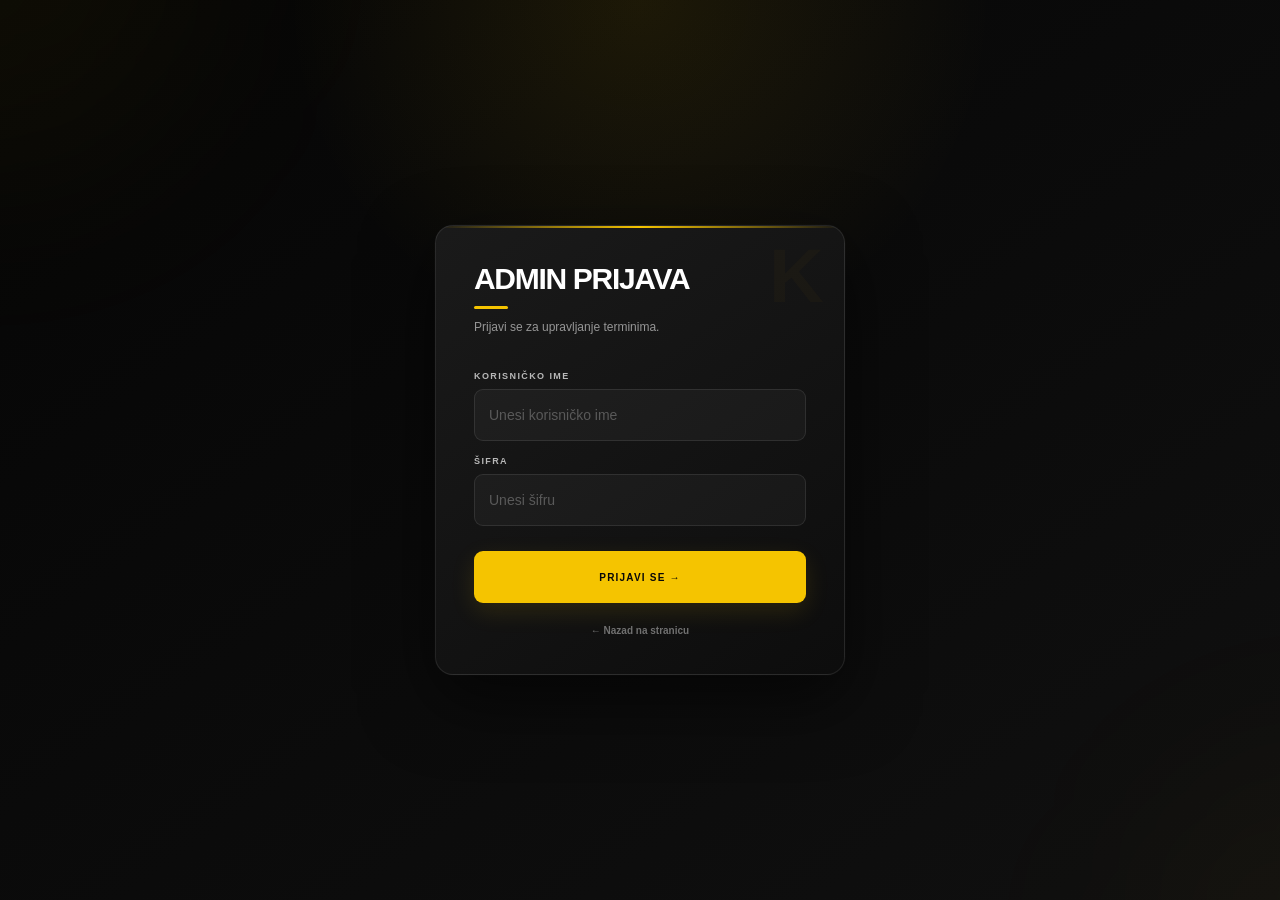
<file: admin.html>
```html
<!DOCTYPE html>
<html lang="bs">

<head>

    <meta charset="UTF-8">

    <meta
        name="viewport"
        content="width=device-width, initial-scale=1.0, viewport-fit=cover"
    >

    <title>Kockica | Admin</title>

    <link
        rel="stylesheet"
        href="admin.css"
    >

    <!-- ZAŠTITA ADMIN STRANICE -->
    <script>
        if (
            sessionStorage.getItem("adminLoggedIn") !== "true"
        ) {
            window.location.href = "login.html";
        }
    </script>

</head>


<body>


    <!-- =====================================================
         NAVBAR
    ====================================================== -->

    <header class="admin-navbar">

        <a
            href="index.html"
            class="admin-logo"
        >

            <img
                src="images/logo.png"
                alt="Kockica"
            >

        </a>


        <div
            class="admin-navbar-actions"
            style="
                display: flex;
                align-items: center;
                gap: 15px;
            "
        >

            <a
                href="index.html"
                class="back-button"
            >
                ← JAVNA STRANICA
            </a>


            <button
                type="button"
                class="back-button"
                onclick="odjaviAdmina()"
            >
                ODJAVI SE
            </button>

        </div>

    </header>


    <!-- =====================================================
         MAIN
    ====================================================== -->

    <main class="admin-main">


        <!-- =================================================
             INTRO
        ================================================== -->

        <section class="admin-intro">

            <p class="admin-eyebrow">
                KOCKICA FUTBAL / ADMIN
            </p>


            <h1>
                Upravljanje
                <span>terminima.</span>
            </h1>


            <p>
                Ovdje možeš dodavati, uređivati
                i brisati zauzete termine.
            </p>

        </section>


        <!-- =================================================
             ADMIN GRID
        ================================================== -->

        <section class="admin-grid">


            <!-- =================================================
                 DODAVANJE TERMINA
            ================================================== -->

            <div class="admin-card form-card">

                <div class="card-top">

                    <div>

                        <span class="card-number">
                            01
                        </span>


                        <h2>
                            Dodaj termin
                        </h2>

                    </div>


                    <span class="card-label">
                        NOVI TERMIN
                    </span>

                </div>


                <form id="termin-form">


                    <!-- =========================================
                         DATUM
                    ========================================== -->

                    <div class="input-group">

                        <label for="datum">
                            DATUM
                        </label>


                        <input
                            type="text"
                            id="datum"
                            name="datum"
                            placeholder="DD.MM.GGGG."
                            inputmode="numeric"
                            autocomplete="off"
                            maxlength="11"
                            required
                        >


                        <small class="input-hint">
                            Npr. 01.10.2026.
                        </small>

                    </div>


                    <!-- =========================================
                         VRIJEME
                    ========================================== -->

                    <div class="time-row">


                        <!-- OD -->

                        <div class="input-group">

                            <label for="vrijeme-od">
                                OD
                            </label>


                            <input
                                type="text"
                                id="vrijeme-od"
                                name="vrijemeOd"
                                placeholder="HH:MM"
                                inputmode="numeric"
                                autocomplete="off"
                                maxlength="5"
                                required
                            >


                            <small class="input-hint">
                                24h format
                            </small>

                        </div>


                        <!-- DO -->

                        <div class="input-group">

                            <label for="vrijeme-do">
                                DO
                            </label>


                            <input
                                type="text"
                                id="vrijeme-do"
                                name="vrijemeDo"
                                placeholder="HH:MM"
                                inputmode="numeric"
                                autocomplete="off"
                                maxlength="5"
                                required
                            >


                            <small class="input-hint">
                                24h format
                            </small>

                        </div>


                    </div>


                    <!-- =========================================
                         SUBMIT
                    ========================================== -->

                    <button
                        type="submit"
                        class="admin-submit"
                        id="submit-dugme"
                    >
                        DODAJ TERMIN
                        <span>→</span>
                    </button>


                    <!-- =========================================
                         CANCEL EDIT
                    ========================================== -->

                    <button
                        type="button"
                        class="admin-cancel"
                        id="otkazi-edit"
                        hidden
                    >
                        ODUSTANI
                    </button>


                    <!-- =========================================
                         EDIT ID
                    ========================================== -->

                    <input
                        type="hidden"
                        id="edit-id"
                    >

                </form>

            </div>


            <!-- =================================================
                 INFORMACIJE
            ================================================== -->

            <div class="admin-card info-card-admin">

                <span class="card-number">
                    02
                </span>


                <h2>
                    Raspored
                </h2>


                <p>
                    Uneseni termini će se prikazivati
                    na javnoj stranici kao zauzeti.
                </p>


                <div class="status-explanation">


                    <div>

                        <i class="green-dot"></i>

                        <span>
                            Slobodan termin
                        </span>

                    </div>


                    <div>

                        <i class="red-dot"></i>

                        <span>
                            Zauzet termin
                        </span>

                    </div>


                </div>

            </div>


        </section>


        <!-- =================================================
             POSTOJEĆI TERMINI
        ================================================== -->

        <section class="existing-section">


            <div class="existing-header">

                <div>

                    <p class="admin-eyebrow">
                        RASPORED
                    </p>


                    <h2>
                        Postojeći termini
                    </h2>

                </div>


                <span class="existing-count">
                    TERMINI
                </span>

            </div>


            <div
                id="admin-termini"
                class="admin-termini"
            >

                <div class="empty-message">

                    <span>—</span>

                    <p>
                        Nema unesenih termina.
                    </p>

                </div>

            </div>

        </section>


    </main>


    <!-- =====================================================
         FOOTER
    ====================================================== -->

    <footer class="admin-footer">

        <span>
            KOCKICA FUTBAL
        </span>


        <span>
            ADMIN PANEL
        </span>

    </footer>


    <!-- =====================================================
         LOGOUT
    ====================================================== -->

    <script>

        function odjaviAdmina() {

            sessionStorage.removeItem(
                "adminLoggedIn"
            );

            window.location.href =
                "login.html";

        }

    </script>


    <script
        type="module"
        src="script.js"
    ></script>


</body>

</html>
```
</file>
<file: admin.css>
/* =========================================
   KOCKICA FOOTBALL
   ADMIN PANEL — PREMIUM RESPONSIVE
========================================= */

:root {
    --black: #080808;
    --dark: #101010;
    --dark-2: #171717;

    --yellow: #ffd400;
    --yellow-dark: #e4bd00;

    --white: #ffffff;
    --gray: #929292;
    --muted: #5f5f5f;

    --border: rgba(255, 255, 255, 0.09);

    --green: #35b968;
    --red: #e05252;
}

* {
    margin: 0;
    padding: 0;
    box-sizing: border-box;
}

html {
    background: var(--black);
    color-scheme: dark;
}

body {
    min-height: 100vh;
    background:
        radial-gradient(
            circle at 75% 0%,
            rgba(255, 212, 0, 0.035),
            transparent 30%
        ),
        var(--black);
    color: var(--white);
    font-family:
        Inter,
        -apple-system,
        BlinkMacSystemFont,
        "Segoe UI",
        Arial,
        sans-serif;
    -webkit-font-smoothing: antialiased;
}

button,
input {
    font: inherit;
}

button {
    cursor: pointer;
}

img {
    max-width: 100%;
    display: block;
}

/* =========================================
   NAVBAR
========================================= */

.admin-navbar {
    min-height: 68px;
    padding: 0 clamp(20px, 5vw, 64px);

    display: flex;
    align-items: center;
    justify-content: space-between;

    border-bottom: 1px solid var(--border);
    background: rgba(8, 8, 8, 0.92);

    position: sticky;
    top: 0;
    z-index: 20;

    backdrop-filter: blur(16px);
    -webkit-backdrop-filter: blur(16px);
}

.admin-logo {
    width: 122px;
    flex-shrink: 0;
}

.admin-logo img {
    width: 100%;
    height: auto;
}

.back-button {
    min-height: 38px;
    padding: 0 14px;

    display: inline-flex;
    align-items: center;
    justify-content: center;

    border: 1px solid var(--border);
    background: transparent;
    color: #aaa;

    font-size: 9px;
    font-weight: 800;
    letter-spacing: 1.4px;
    text-transform: uppercase;

    transition:
        background 0.2s ease,
        color 0.2s ease,
        border-color 0.2s ease;
}

.back-button:hover {
    background: var(--yellow);
    color: var(--black);
    border-color: var(--yellow);
}

/* =========================================
   MAIN
========================================= */

.admin-main {
    width: min(1120px, calc(100% - clamp(32px, 7vw, 120px)));
    margin: 0 auto;
    padding: clamp(48px, 7vw, 78px) 0;
}

/* =========================================
   INTRO
========================================= */

.admin-intro {
    max-width: 760px;
    margin-bottom: clamp(42px, 6vw, 68px);
}

.admin-eyebrow {
    margin-bottom: 14px;

    color: var(--yellow);

    font-size: 9px;
    font-weight: 900;
    letter-spacing: 3px;
    text-transform: uppercase;
}

.admin-intro h1 {
    font-size: clamp(40px, 6vw, 76px);
    line-height: 0.94;
    letter-spacing: -3.5px;
    font-weight: 850;
    text-transform: uppercase;
}

.admin-intro h1 span {
    color: var(--yellow);
}

.admin-intro > p:last-child {
    max-width: 510px;
    margin-top: 22px;

    color: var(--gray);

    font-size: 13px;
    line-height: 1.65;
}

/* =========================================
   GRID
========================================= */

.admin-grid {
    display: grid;
    grid-template-columns: minmax(0, 1.45fr) minmax(260px, 0.55fr);
    gap: 10px;

    margin-bottom: clamp(56px, 8vw, 86px);
}

.admin-card {
    min-width: 0;
    padding: clamp(22px, 3vw, 34px);

    background: var(--dark);
    border: 1px solid var(--border);
}

/* =========================================
   CARD HEADER
========================================= */

.card-top {
    display: flex;
    align-items: flex-start;
    justify-content: space-between;
    gap: 20px;

    margin-bottom: 30px;
}

.card-number {
    display: block;
    margin-bottom: 8px;

    color: var(--yellow);

    font-size: 9px;
    font-weight: 900;
    letter-spacing: 2px;
}

.admin-card h2 {
    font-size: clamp(20px, 2.4vw, 27px);
    line-height: 1;
    letter-spacing: -0.8px;
    text-transform: uppercase;
}

.card-label {
    flex-shrink: 0;

    padding: 7px 9px;

    background: var(--yellow);
    color: var(--black);

    font-size: 7px;
    font-weight: 900;
    letter-spacing: 1px;
    text-transform: uppercase;
}

/* =========================================
   FORM
========================================= */

.input-group {
    display: flex;
    flex-direction: column;
    gap: 7px;

    margin-bottom: 18px;
}

.input-group label {
    color: #737373;

    font-size: 8px;
    font-weight: 900;
    letter-spacing: 1.7px;
    text-transform: uppercase;
}

.input-group input {
    width: 100%;
    height: 52px;

    padding: 0 15px;

    border: 1px solid #2b2b2b;
    border-radius: 0;

    outline: none;

    background: #0b0b0b;
    color: var(--white);

    font-size: 14px;

    transition:
        border-color 0.2s ease,
        background 0.2s ease;
}

.input-group input:hover {
    border-color: #3a3a3a;
}

.input-group input:focus {
    border-color: var(--yellow);
    background: #0d0d0d;
}

.time-row {
    display: grid;
    grid-template-columns: 1fr 1fr;
    gap: 12px;
}

/* =========================================
   BUTTONS
========================================= */

.admin-submit {
    width: 100%;
    min-height: 52px;

    margin-top: 4px;
    padding: 0 17px;

    display: flex;
    align-items: center;
    justify-content: space-between;

    border: none;
    border-radius: 0;

    background: var(--yellow);
    color: var(--black);

    font-size: 9px;
    font-weight: 900;
    letter-spacing: 1.4px;
    text-transform: uppercase;

    transition:
        background 0.2s ease,
        transform 0.2s ease;
}

.admin-submit span {
    font-size: 19px;
    line-height: 1;

    transition: transform 0.2s ease;
}

.admin-submit:hover {
    background: var(--white);
}

.admin-submit:hover span {
    transform: translateX(5px);
}

.admin-submit:active {
    transform: scale(0.99);
}

.admin-cancel {
    width: 100%;
    min-height: 42px;

    margin-top: 8px;

    border: 1px solid #2d2d2d;
    background: transparent;
    color: #888;

    font-size: 8px;
    font-weight: 900;
    letter-spacing: 1.2px;
    text-transform: uppercase;

    transition:
        color 0.2s ease,
        border-color 0.2s ease;
}

.admin-cancel:hover {
    border-color: #555;
    color: var(--white);
}

/* =========================================
   INFO CARD
========================================= */

.info-card-admin {
    display: flex;
    flex-direction: column;

    background: var(--yellow);
    color: var(--black);
}

.info-card-admin .card-number {
    color: var(--black);
    opacity: 0.48;
}

.info-card-admin h2 {
    margin-bottom: 16px;
}

.info-card-admin > p {
    max-width: 270px;

    color: rgba(0, 0, 0, 0.62);

    font-size: 12px;
    line-height: 1.65;
}

.status-explanation {
    margin-top: auto;
    padding-top: 35px;

    display: flex;
    flex-direction: column;
    gap: 12px;
}

.status-explanation div {
    display: flex;
    align-items: center;
    gap: 9px;

    font-size: 10px;
    font-weight: 800;
}

.green-dot,
.red-dot {
    width: 8px;
    height: 8px;
    flex: 0 0 8px;

    border-radius: 50%;
}

.green-dot {
    background: var(--green);
}

.red-dot {
    background: var(--red);
}

/* =========================================
   EXISTING TERMINI
========================================= */

.existing-section {
    border-top: 1px solid var(--border);
}

.existing-header {
    min-height: 115px;

    padding: 28px 0;

    display: flex;
    align-items: flex-end;
    justify-content: space-between;
    gap: 20px;
}

.existing-header h2 {
    font-size: clamp(31px, 5vw, 54px);
    line-height: 0.92;
    letter-spacing: -2.5px;
    text-transform: uppercase;
}

.existing-count {
    flex-shrink: 0;

    color: #555;

    font-size: 8px;
    font-weight: 900;
    letter-spacing: 1.7px;
    text-transform: uppercase;
}

/* =========================================
   TERMINI LIST
========================================= */

.admin-termini {
    border-top: 1px solid var(--border);
}

.admin-termin {
    min-height: 76px;

    padding: 14px 0;

    display: flex;
    align-items: center;
    justify-content: space-between;
    gap: 20px;

    border-bottom: 1px solid var(--border);

    transition:
        padding 0.2s ease,
        border-color 0.2s ease;
}

.admin-termin:hover {
    padding-left: 8px;
    border-color: rgba(255, 212, 0, 0.28);
}

.admin-termin-info {
    min-width: 0;

    display: flex;
    align-items: center;
    gap: clamp(20px, 4vw, 42px);
}

.admin-termin-date {
    min-width: 120px;

    color: #777;

    font-size: 9px;
    font-weight: 800;
    letter-spacing: 0.8px;

    white-space: nowrap;
}

.admin-termin-time {
    color: var(--white);

    font-size: clamp(17px, 2vw, 21px);
    font-weight: 800;
    letter-spacing: -0.5px;

    white-space: nowrap;
}

.admin-termin-actions {
    display: flex;
    gap: 6px;
    flex-shrink: 0;
}

.admin-termin-actions button {
    min-height: 34px;

    padding: 0 12px;

    border: none;
    border-radius: 0;

    font-size: 8px;
    font-weight: 900;
    letter-spacing: 0.9px;
    text-transform: uppercase;

    transition:
        background 0.2s ease,
        color 0.2s ease;
}

.edit-button {
    background: var(--yellow);
    color: var(--black);
}

.edit-button:hover {
    background: var(--white);
}

.delete-button {
    background: #1f1f1f;
    color: #e96b6b;
}

.delete-button:hover {
    background: #303030;
}

/* =========================================
   EMPTY STATE
========================================= */

.empty-message {
    min-height: 150px;

    display: flex;
    flex-direction: column;
    align-items: center;
    justify-content: center;
    gap: 11px;

    color: #505050;
    text-align: center;
}

.empty-message span {
    color: var(--yellow);
    font-size: 22px;
}

.empty-message p {
    font-size: 9px;
    letter-spacing: 1px;
}

/* =========================================
   FOOTER
========================================= */

.admin-footer {
    min-height: 76px;

    padding: 0 clamp(20px, 5vw, 64px);

    display: flex;
    align-items: center;
    justify-content: space-between;
    gap: 20px;

    border-top: 1px solid var(--border);

    color: #4f4f4f;

    font-size: 8px;
    font-weight: 900;
    letter-spacing: 1.6px;
    text-transform: uppercase;
}

/* =========================================
   DATE / TIME INPUTS
========================================= */

input[type="date"],
input[type="time"] {
    cursor: pointer;
}

input[type="date"]::-webkit-calendar-picker-indicator,
input[type="time"]::-webkit-calendar-picker-indicator {
    cursor: pointer;
    opacity: 1;
    filter: invert(1);
}

/* =========================================
   TABLET
========================================= */

@media (max-width: 900px) {
    .admin-grid {
        grid-template-columns: 1fr;
    }

    .info-card-admin {
        min-height: 260px;
    }

    .status-explanation {
        margin-top: 30px;
        padding-top: 0;
    }
}

/* =========================================
   MOBILE
========================================= */

@media (max-width: 700px) {
    .admin-navbar {
        min-height: 62px;
        padding: 0 18px;
    }

    .admin-logo {
        width: 105px;
    }

    .back-button {
        min-height: 34px;
        padding: 0 10px;

        font-size: 7px;
        letter-spacing: 1px;
    }

    .admin-main {
        width: calc(100% - 32px);
        padding: 42px 0 58px;
    }

    .admin-intro {
        margin-bottom: 38px;
    }

    .admin-eyebrow {
        margin-bottom: 11px;
        font-size: 8px;
        letter-spacing: 2.4px;
    }

    .admin-intro h1 {
        font-size: clamp(38px, 12vw, 54px);
        letter-spacing: -2.5px;
    }

    .admin-intro > p:last-child {
        margin-top: 17px;
        font-size: 12px;
        line-height: 1.6;
    }

    .admin-grid {
        gap: 8px;
        margin-bottom: 55px;
    }

    .admin-card {
        padding: 21px;
    }

    .card-top {
        margin-bottom: 25px;
    }

    .admin-card h2 {
        font-size: 20px;
    }

    .input-group {
        margin-bottom: 16px;
    }

    .input-group input {
        height: 50px;
        font-size: 14px;
    }

    .admin-submit {
        min-height: 50px;
    }

    .existing-header {
        min-height: auto;
        padding: 25px 0;
        align-items: flex-start;
        flex-direction: column;
        gap: 10px;
    }

    .existing-header h2 {
        font-size: 35px;
        letter-spacing: -1.8px;
    }

    .admin-termin {
        min-height: auto;
        padding: 17px 0;

        align-items: flex-start;
        flex-direction: column;
        gap: 13px;
    }

    .admin-termin-info {
        width: 100%;

        align-items: center;
        justify-content: space-between;
        gap: 15px;
    }

    .admin-termin-date {
        min-width: 0;
        font-size: 8px;
    }

    .admin-termin-time {
        font-size: 18px;
    }

    .admin-termin-actions {
        width: 100%;
    }

    .admin-termin-actions button {
        flex: 1;
        min-height: 40px;
    }

    .admin-footer {
        min-height: auto;
        padding: 20px 16px;

        align-items: flex-start;
        flex-direction: column;
        gap: 7px;

        line-height: 1.4;
    }
}

/* =========================================
   SMALL PHONES
========================================= */

@media (max-width: 420px) {
    .admin-main {
        width: calc(100% - 26px);
    }

    .admin-card {
        padding: 18px;
    }

    .time-row {
        gap: 8px;
    }

    .input-group input {
        padding: 0 13px;
    }

    .admin-termin-info {
        align-items: flex-start;
        flex-direction: column;
        gap: 5px;
    }

    .admin-termin-actions button {
        font-size: 7px;
    }
}
</file>
<file: login.css>
/* =========================================
   KOCKICA FOOTBALL
   LOGIN — PREMIUM RESPONSIVE
========================================= */

:root {
    --black: #080808;
    --dark: #101010;
    --card: #151515;

    --yellow: #f5c400;
    --yellow-light: #ffd633;

    --white: #ffffff;
    --gray: #969696;

    --border: rgba(255, 255, 255, 0.09);
}

/* =========================================
   RESET
========================================= */

* {
    margin: 0;
    padding: 0;
    box-sizing: border-box;
}

html {
    min-height: 100%;
    background: var(--black);
    color-scheme: dark;
}

body {
    min-height: 100vh;

    display: flex;
    align-items: center;
    justify-content: center;

    padding: clamp(16px, 4vw, 32px);

    background:
        radial-gradient(
            circle at 50% 0%,
            rgba(245, 196, 0, 0.09),
            transparent 32%
        ),
        linear-gradient(
            145deg,
            #050505 0%,
            #0b0b0b 55%,
            #101010 100%
        );

    color: var(--white);

    font-family:
        Inter,
        -apple-system,
        BlinkMacSystemFont,
        "Segoe UI",
        Arial,
        sans-serif;

    -webkit-font-smoothing: antialiased;

    position: relative;
    overflow-x: hidden;
}

/* =========================================
   BACKGROUND LIGHT
========================================= */

body::before {
    content: "";

    position: fixed;

    width: 420px;
    height: 420px;

    border-radius: 50%;

    background: rgba(245, 196, 0, 0.045);

    filter: blur(110px);

    top: -250px;
    left: -220px;

    pointer-events: none;
}

body::after {
    content: "";

    position: fixed;

    width: 360px;
    height: 360px;

    border-radius: 50%;

    background: rgba(245, 196, 0, 0.03);

    filter: blur(100px);

    right: -220px;
    bottom: -220px;

    pointer-events: none;
}

/* =========================================
   CONTAINER
========================================= */

.login-container {
    width: min(100%, 410px);

    position: relative;
    z-index: 2;
}

/* =========================================
   LOGIN BOX
========================================= */

.login-box {
    position: relative;
    overflow: hidden;

    padding: clamp(26px, 5vw, 38px);

    background:
        linear-gradient(
            145deg,
            rgba(27, 27, 27, 0.97),
            rgba(13, 13, 13, 0.99)
        );

    border: 1px solid var(--border);
    border-radius: 18px;

    box-shadow:
        0 24px 70px rgba(0, 0, 0, 0.58),
        0 0 0 1px rgba(255, 255, 255, 0.015);

    backdrop-filter: blur(18px);
    -webkit-backdrop-filter: blur(18px);
}

/* yellow top line */

.login-box::before {
    content: "";

    position: absolute;

    top: 0;
    left: 0;

    width: 100%;
    height: 2px;

    background:
        linear-gradient(
            90deg,
            transparent,
            var(--yellow),
            transparent
        );
}

/* subtle K */

.login-box::after {
    content: "K";

    position: absolute;

    right: 20px;
    top: 12px;

    font-size: 76px;
    font-weight: 900;
    line-height: 1;

    color: rgba(245, 196, 0, 0.028);

    pointer-events: none;
}

/* =========================================
   HEADING
========================================= */

.login-box h1 {
    position: relative;
    z-index: 1;

    margin-bottom: 9px;

    color: var(--white);

    font-size: clamp(26px, 6vw, 30px);
    font-weight: 850;
    line-height: 1;

    letter-spacing: -1.3px;
}

.login-box h1::after {
    content: "";

    display: block;

    width: 34px;
    height: 3px;

    margin-top: 12px;

    border-radius: 3px;

    background: var(--yellow);
}

.login-box > p {
    max-width: 310px;

    margin-bottom: 27px;

    color: var(--gray);

    font-size: 12px;
    line-height: 1.6;
}

/* =========================================
   FORM
========================================= */

#login-form {
    display: flex;
    flex-direction: column;

    gap: 8px;
}

#login-form label {
    margin-top: 7px;

    color: #b8b8b8;

    font-size: 9px;
    font-weight: 800;
    letter-spacing: 1.4px;
    text-transform: uppercase;
}

#login-form input {
    width: 100%;
    height: 52px;

    padding: 0 14px;

    border: 1px solid rgba(255, 255, 255, 0.095);
    border-radius: 9px;

    outline: none;

    background: rgba(255, 255, 255, 0.035);
    color: var(--white);

    font-family: inherit;
    font-size: 14px;

    transition:
        border-color 0.2s ease,
        background 0.2s ease,
        box-shadow 0.2s ease;
}

#login-form input::placeholder {
    color: #595959;
}

#login-form input:hover {
    border-color: rgba(255, 255, 255, 0.16);
}

#login-form input:focus {
    border-color: var(--yellow);

    background: rgba(245, 196, 0, 0.025);

    box-shadow:
        0 0 0 3px rgba(245, 196, 0, 0.07);
}

/* =========================================
   LOGIN BUTTON
========================================= */

#login-form button {
    width: 100%;
    height: 52px;

    margin-top: 17px;

    border: none;
    border-radius: 9px;

    background: var(--yellow);
    color: var(--black);

    font-family: inherit;
    font-size: 10px;
    font-weight: 900;
    letter-spacing: 1.2px;
    text-transform: uppercase;

    cursor: pointer;

    box-shadow:
        0 8px 24px rgba(245, 196, 0, 0.12);

    transition:
        background 0.2s ease,
        transform 0.2s ease,
        box-shadow 0.2s ease;
}

#login-form button:hover {
    background: var(--yellow-light);

    transform: translateY(-1px);

    box-shadow:
        0 12px 28px rgba(245, 196, 0, 0.2);
}

#login-form button:active {
    transform: translateY(0);
}

/* =========================================
   ERROR
========================================= */

#login-error {
    max-width: none !important;

    margin: 7px 0 0 !important;
    padding: 10px 12px;

    color: #ff6868 !important;

    background: rgba(255, 60, 60, 0.07);

    border: 1px solid rgba(255, 60, 60, 0.17);
    border-radius: 8px;

    font-size: 11px !important;
    line-height: 1.45;
}

/* =========================================
   BACK LINK
========================================= */

.login-box > a {
    display: block;

    margin-top: 22px;

    color: #707070;

    text-align: center;
    text-decoration: none;

    font-size: 10px;
    font-weight: 600;

    transition: color 0.2s ease;
}

.login-box > a:hover {
    color: var(--yellow);
}

/* =========================================
   MOBILE
========================================= */

@media (max-width: 600px) {
    body {
        align-items: center;
        padding: 15px;
    }

    .login-container {
        width: 100%;
        max-width: 390px;
    }

    .login-box {
        padding: 25px 21px;

        border-radius: 15px;
    }

    .login-box h1 {
        font-size: 26px;
    }

    .login-box > p {
        margin-bottom: 23px;
        font-size: 11px;
    }

    #login-form input,
    #login-form button {
        height: 50px;
    }
}

/* =========================================
   SMALL PHONES
========================================= */

@media (max-width: 380px) {
    body {
        padding: 12px;
    }

    .login-box {
        padding: 22px 18px;
    }

    .login-box h1 {
        font-size: 24px;
    }

    .login-box > p {
        font-size: 11px;
    }

    #login-form input,
    #login-form button {
        height: 48px;
    }
}

/* =========================================
   VERY SHORT SCREENS
========================================= */

@media (max-height: 650px) {
    body {
        align-items: flex-start;
        padding-top: 20px;
        padding-bottom: 20px;
    }
}
</file>
